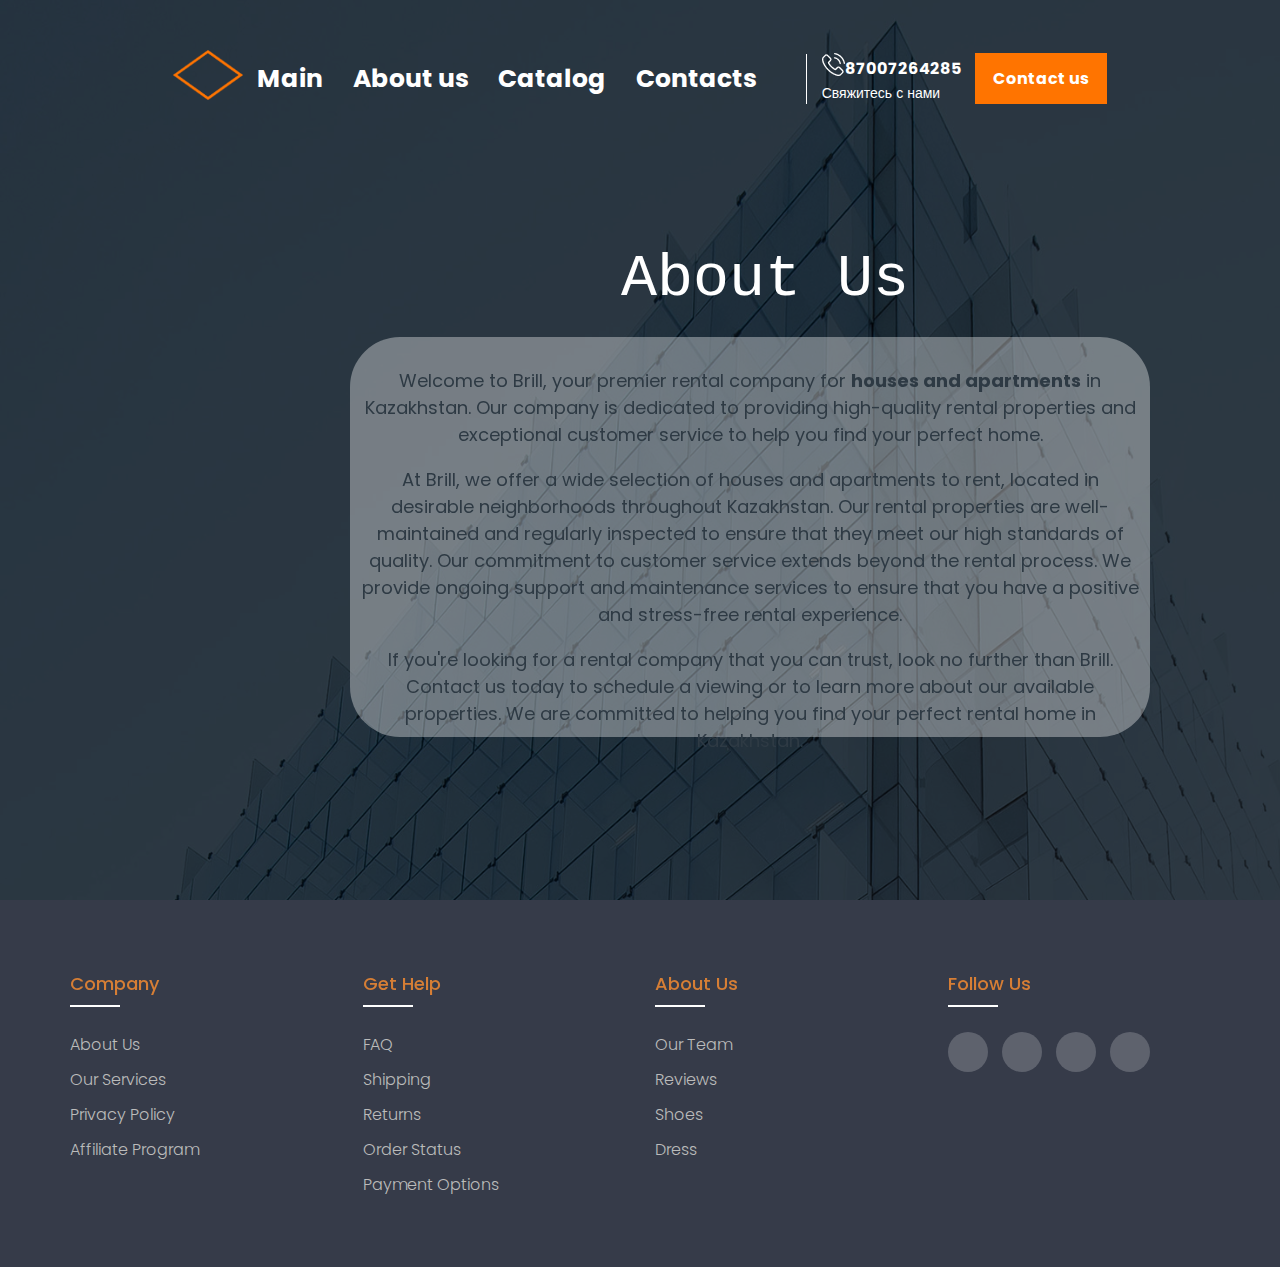
<file: abus.html>
<!DOCTYPE html>
<html lang="en">
<head>
  <meta charset="UTF-8">
  <meta http-equiv="X-UA-Compatible" content="IE=edge">
  <meta name="viewport" content="width=device-width, initial-scale=1.0">
  <title>About Us</title>
  <link rel="stylesheet" href="desmp.css">

<link rel="preconnect" href="https://fonts.googleapis.com">
<link rel="preconnect" href="https://fonts.gstatic.com" crossorigin>
<link href="https://fonts.googleapis.com/css2?family=Montserrat:wght@500&family=Poppins:wght@300&display=swap" rel="stylesheet">
<link rel="preconnect" href="https://fonts.googleapis.com">
<link rel="preconnect" href="https://fonts.gstatic.com" crossorigin>
<link href="https://fonts.googleapis.com/css2?family=Montserrat:wght@500&family=Poppins:wght@300&display=swap" rel="stylesheet">
</head>


<body>

<div class="header" style="background-image: url(abbus.jpg);">
            <div class="container">
               <div class="header-line">
                   <div class="header-logo">
                   <img src="logo.png" alt="" height="50px" width="70px">
                   </div>

           <div class="nav">
            <a class="nav-item" href="arendUI.html">Main </a>
            <a class="nav-item" href="abus.html">About us</a>
            <a class="nav-item" href="catalog.html">Catalog </a>
            <a class="nav-item" href="contact.html">Contacts</a>
           </div>
                <div class="card">
                 <a href="#"></a>
                </div>
            <div class="phone">
              <div class="phone-holder"> 
                  <div class="phone-img">
                        <img src="phone.png" alt="">
                  </div>
                         <div class="number"><a class="num" href="#">87007264285</a></div>
                          
              </div>
                  <div class="phone-text">
                    Свяжитесь с нами 
                  </div>
             </div>


             <div class="btn"> 
                <a class="button" href="contact.html"> Contact us  </a>
             </div>
    </div>


    
        <div class="header-title">
            <h class="wrd">About Us</h>
            <div class="bg" >
              <p style="font-size: large; padding-top: 30px; padding-left: 8px; padding-right: 8px; color: #2e3a44;">Welcome to Brill, your premier rental company for <strong>houses and apartments</strong> in Kazakhstan. Our company is dedicated to providing high-quality rental properties and exceptional customer service to help you find your perfect home.</p>
        
                <p style="font-size: large; padding-left: 8px; padding-right: 8px; color: #2e3a44;">At Brill, we offer a wide selection of houses and apartments to rent, located in desirable neighborhoods throughout Kazakhstan. Our rental properties are well-maintained and regularly inspected to ensure that they meet our high standards of quality.
                
               
                
                Our commitment to customer service extends beyond the rental process. We provide ongoing support and maintenance services to ensure that you have a positive and stress-free rental experience.</p>
                
                <p style="font-size: large; padding-left: 8px; padding-right: 8px; color: #2e3a44;">If you're looking for a rental company that you can trust, look no further than Brill. Contact us today to schedule a viewing or to learn more about our available properties. We are committed to helping you find your perfect rental home in Kazakhstan.</p>
        
            </div>
        
        </div>
        </div>
        
        
      </div>
  </div>
</div>






<div id="ffff" style="margin-top: 0px;">
  <footer id="footer">
    <div class="container">
      <div class="row">
        <div class="footer-col">
          <h4>company</h4>
          <ul>
            <li><a href="abus.html">about us</a></li>
            <li><a href="catalog.html">our services</a></li>
            <li><a href="#">privacy policy</a></li>
            <li><a href="#">affiliate program</a></li>
          </ul>
        </div>
        <div class="footer-col">
          <h4>get help</h4>
          <ul>
            <li><a href="#">FAQ</a></li>
            <li><a href="#">shipping</a></li>
            <li><a href="#">returns</a></li>
            <li><a href="#">order status</a></li>
            <li><a href="#price">payment options</a></li>
          </ul>
        </div>
        <div class="footer-col">
          <h4>About Us</h4>
          <ul>
            <li><a href="abus.html">Our Team</a></li>
            <li><a href="#reviews">Reviews</a></li>
            <li><a href="#">shoes</a></li>
            <li><a href="#">dress</a></li>
          </ul>
        </div>
        <div class="footer-col">
          <h4>follow us</h4>
          <div class="social-links">
            <a href="#"><i class="fab fa-facebook-f"></i></a>
            <a href="#"><i class="fab fa-twitter"></i></a>
            <a href="#"><i class="fab fa-instagram"></i></a>
            <a href="#"><i class="fab fa-linkedin-in"></i></a>
          </div>
        </div>
      </div>
    </div>
 </footer>
</div>



</body>
</html>
</file>
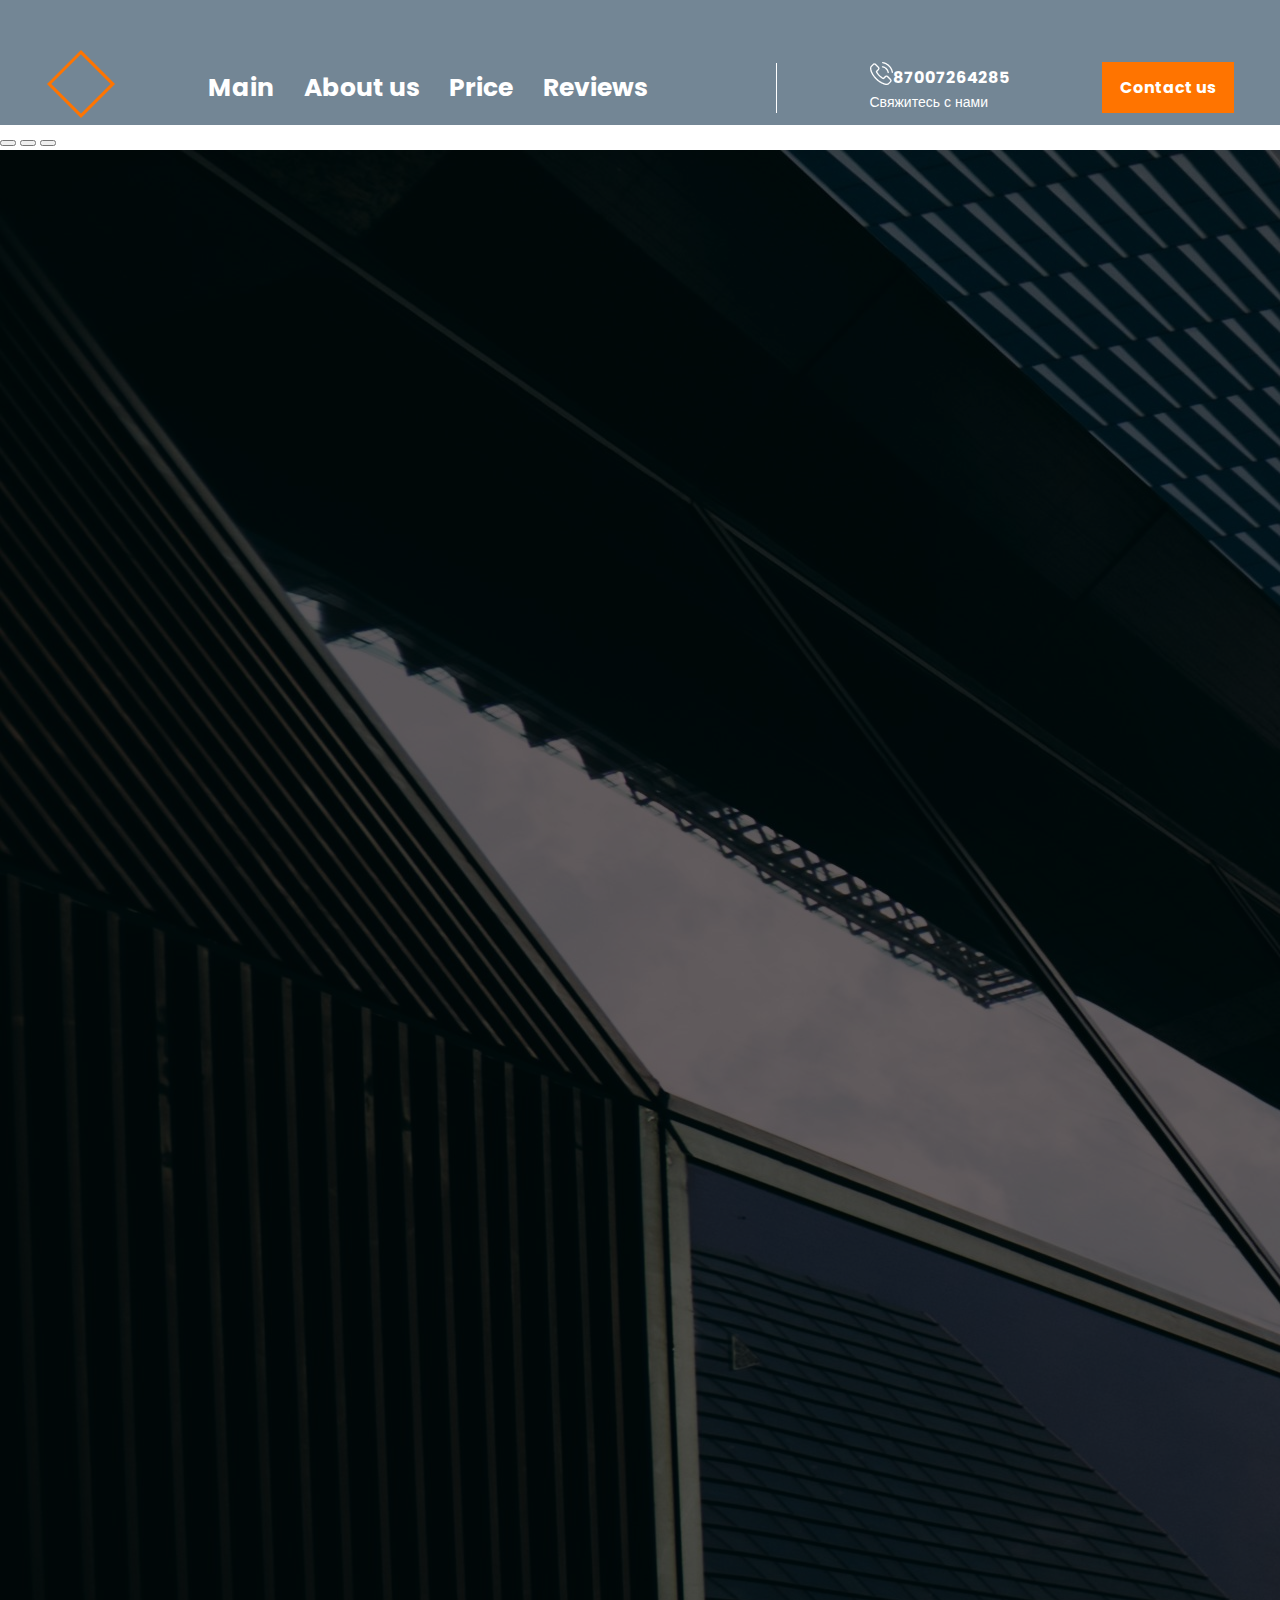
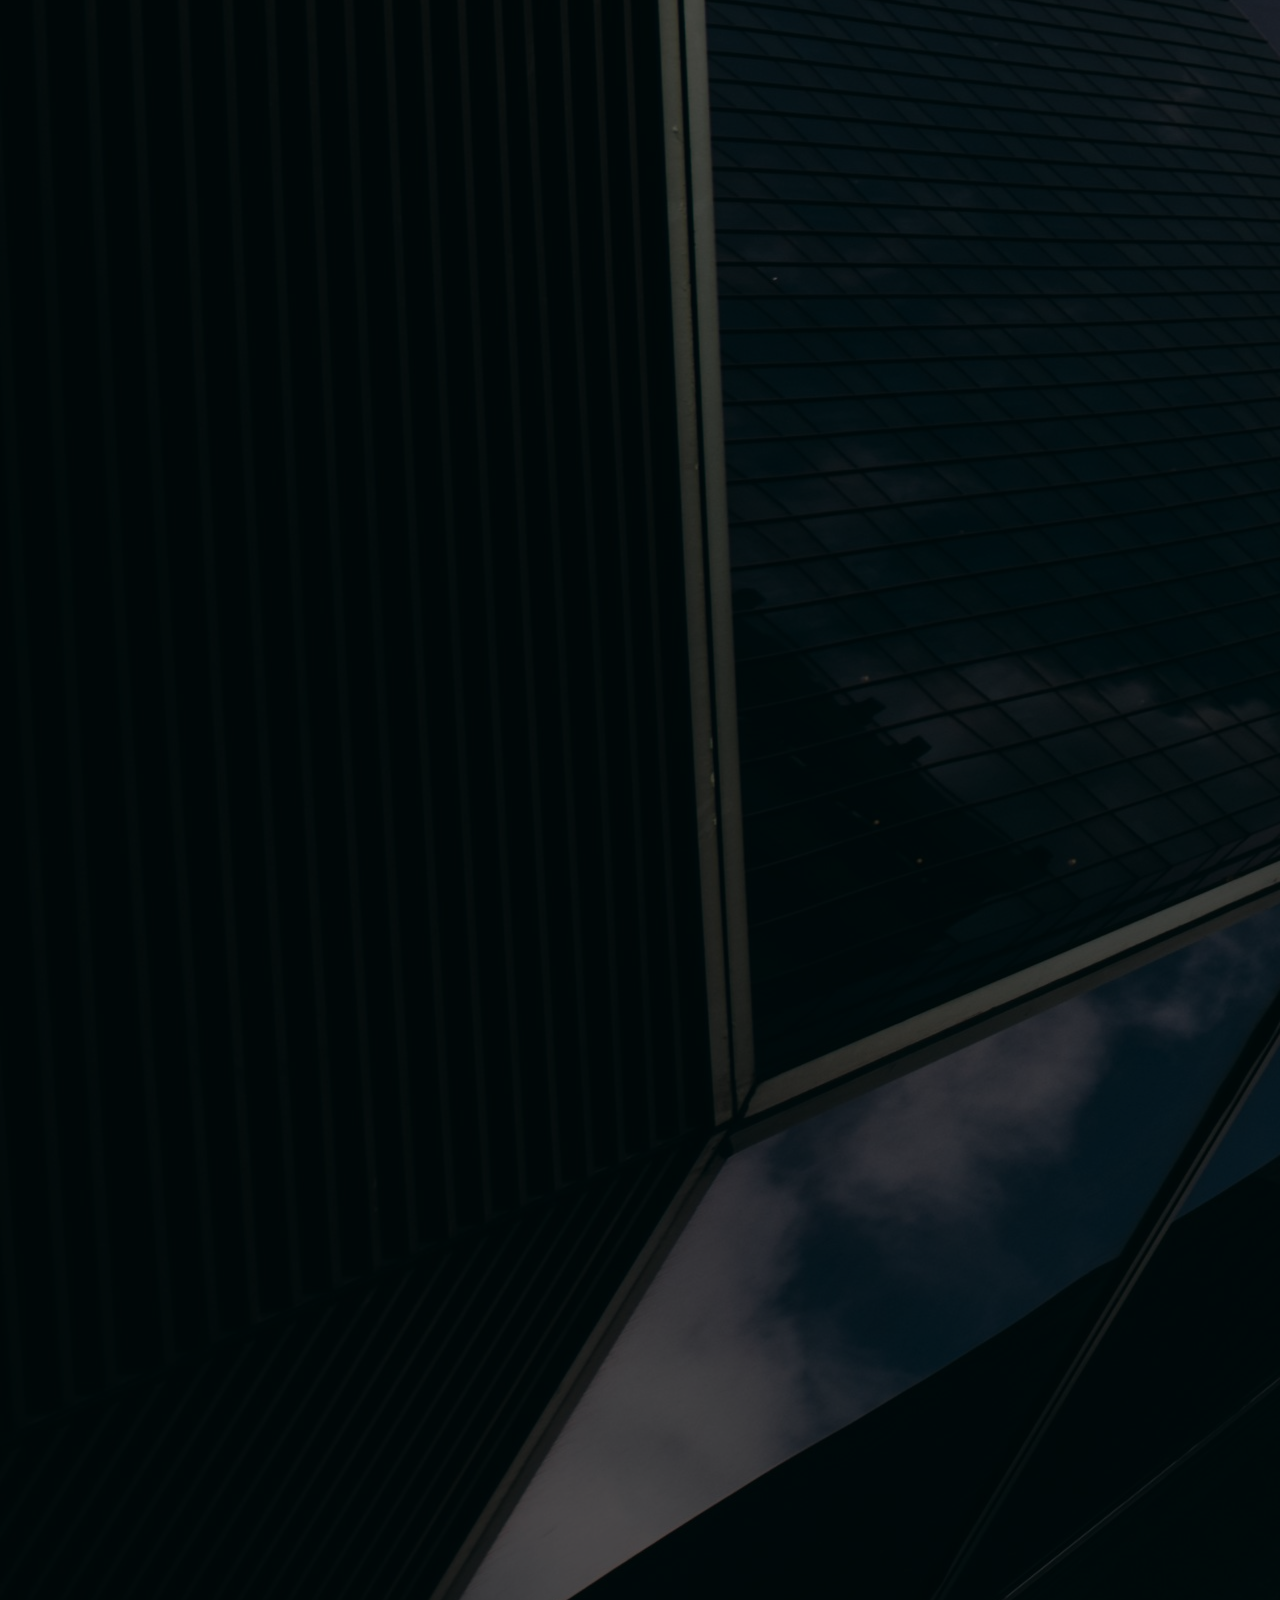
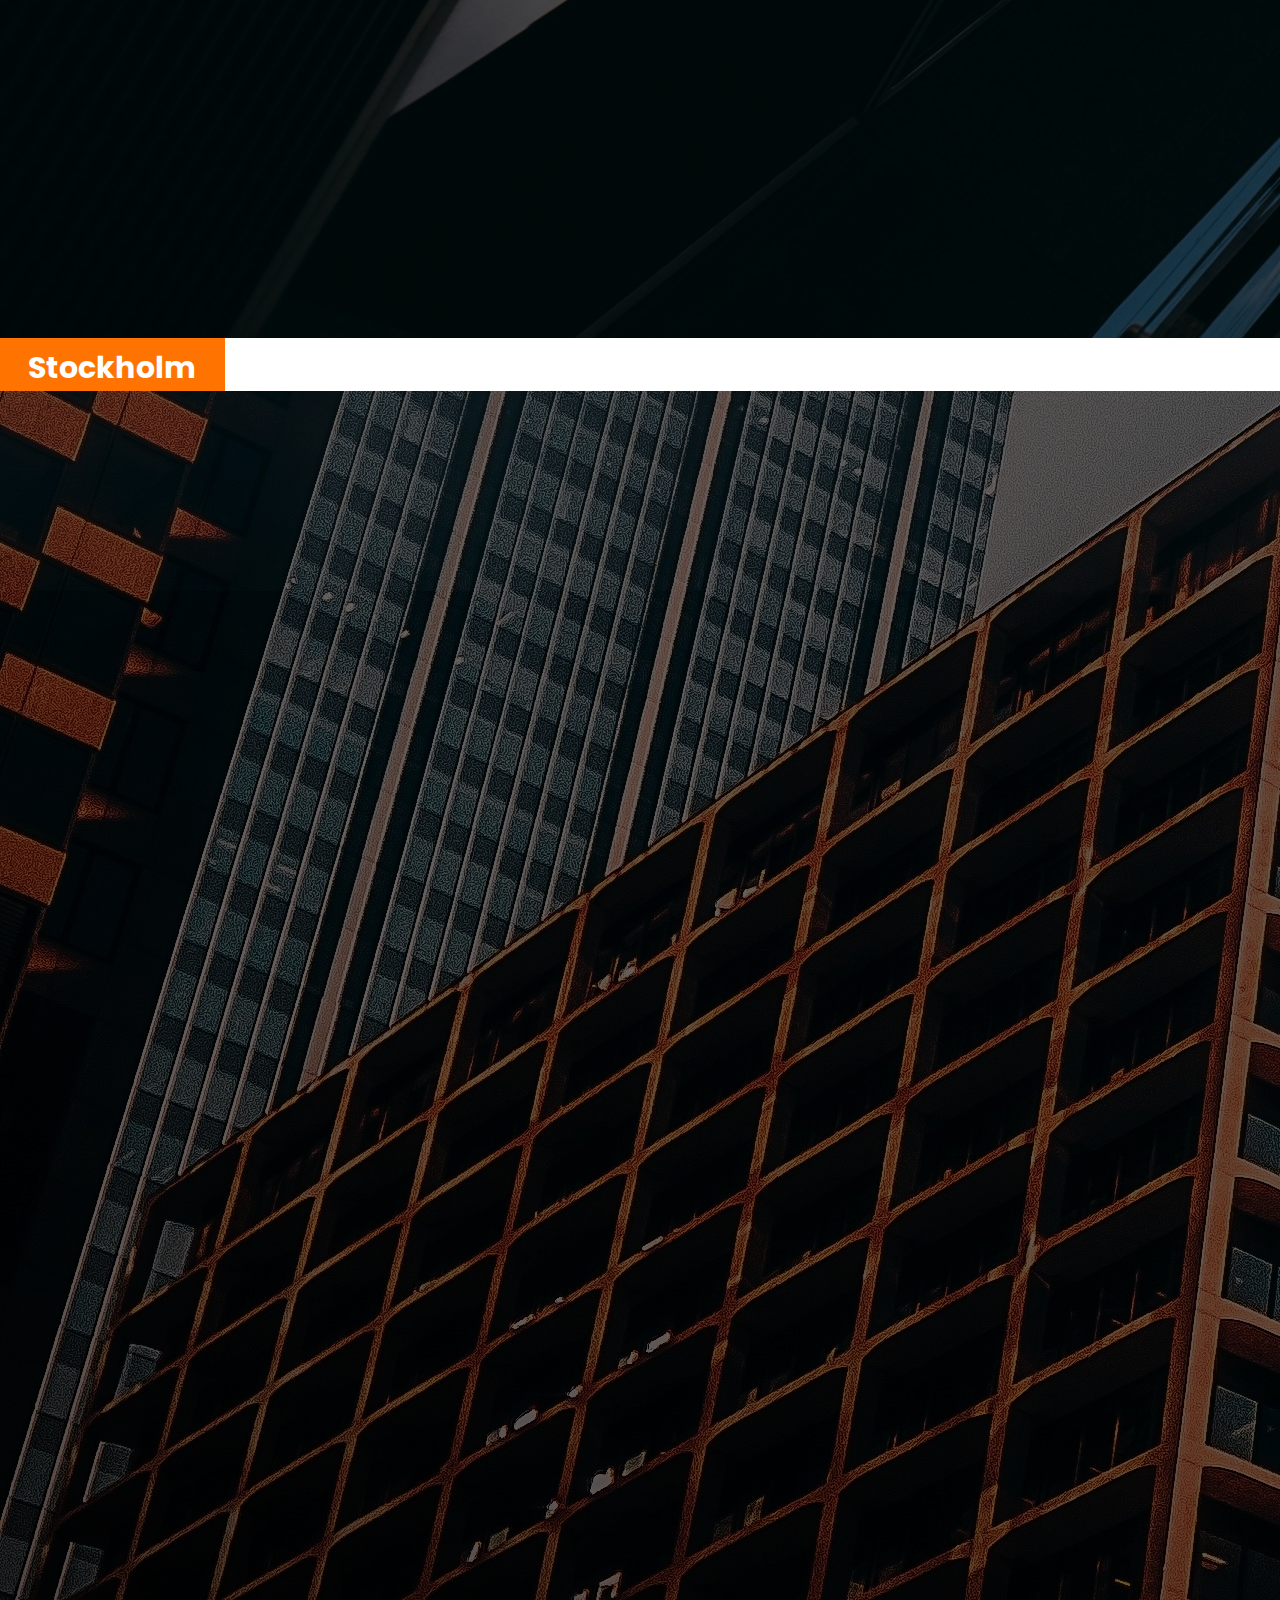
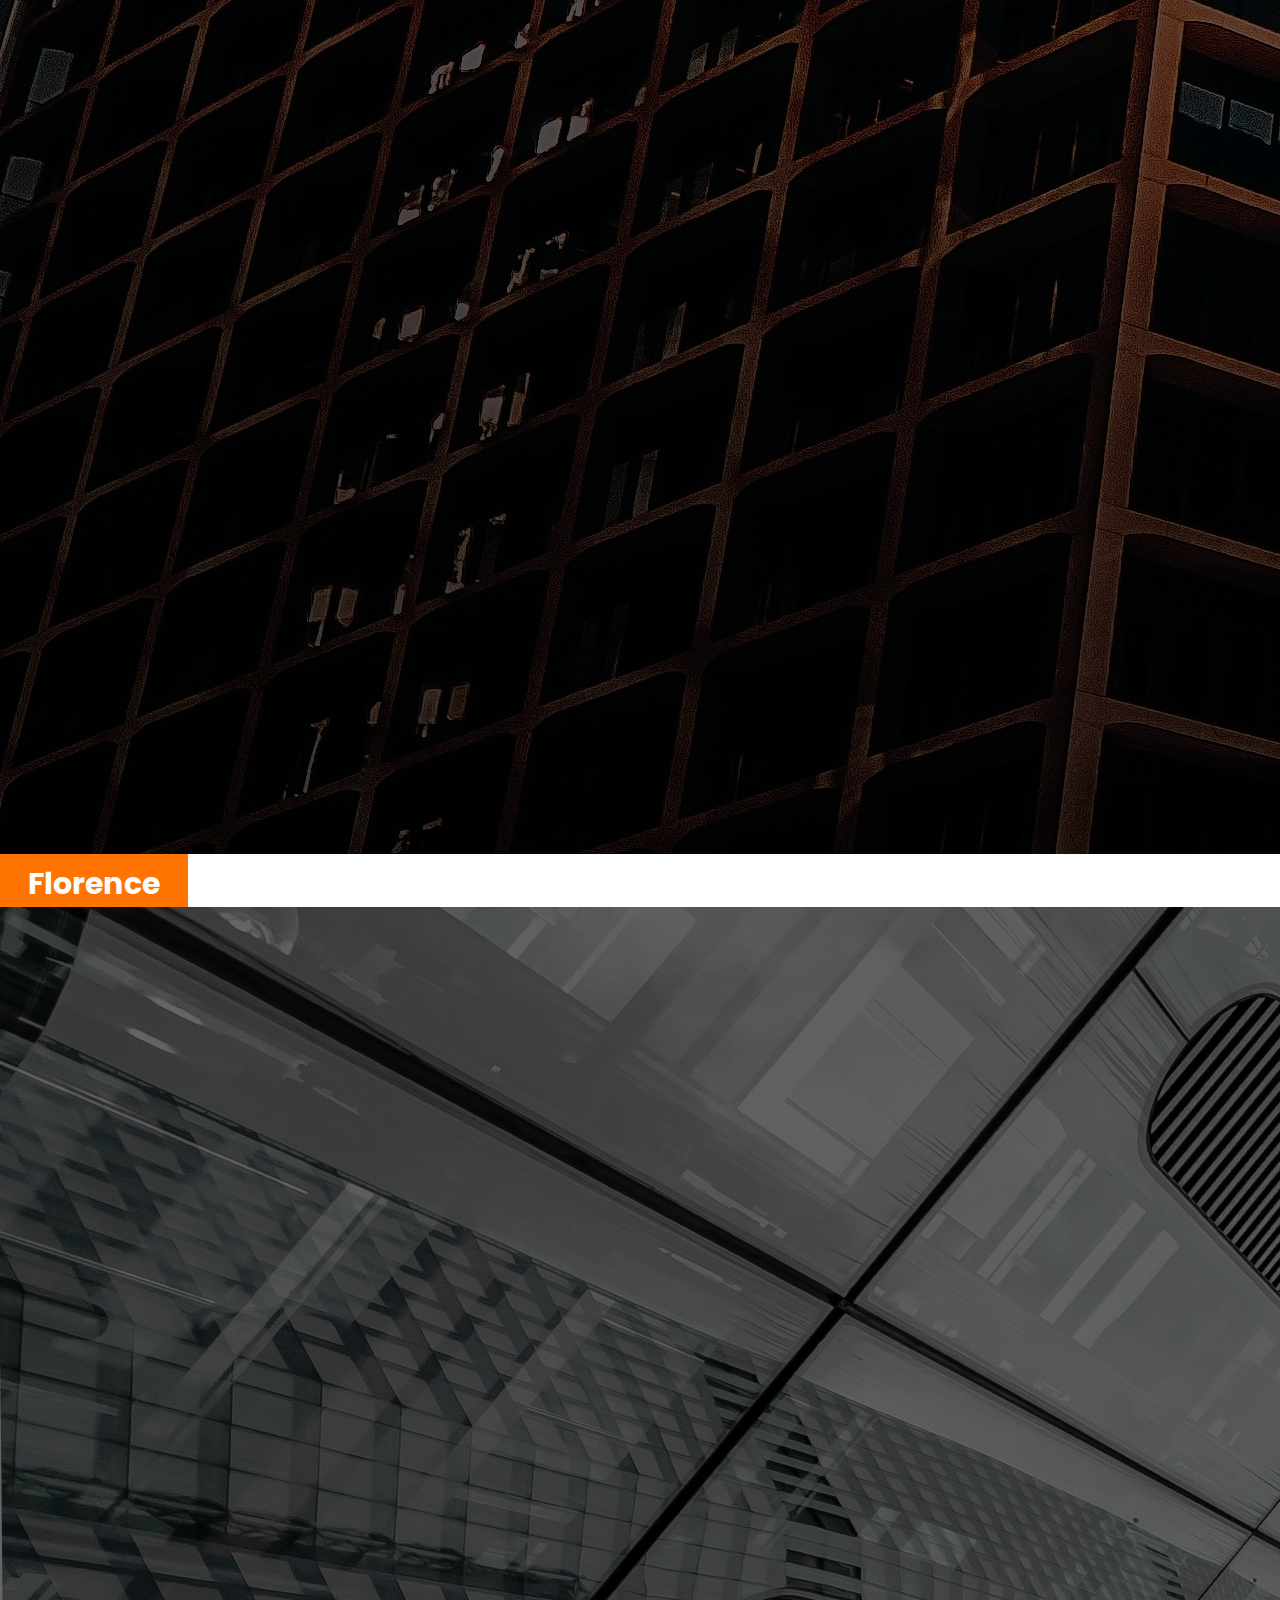
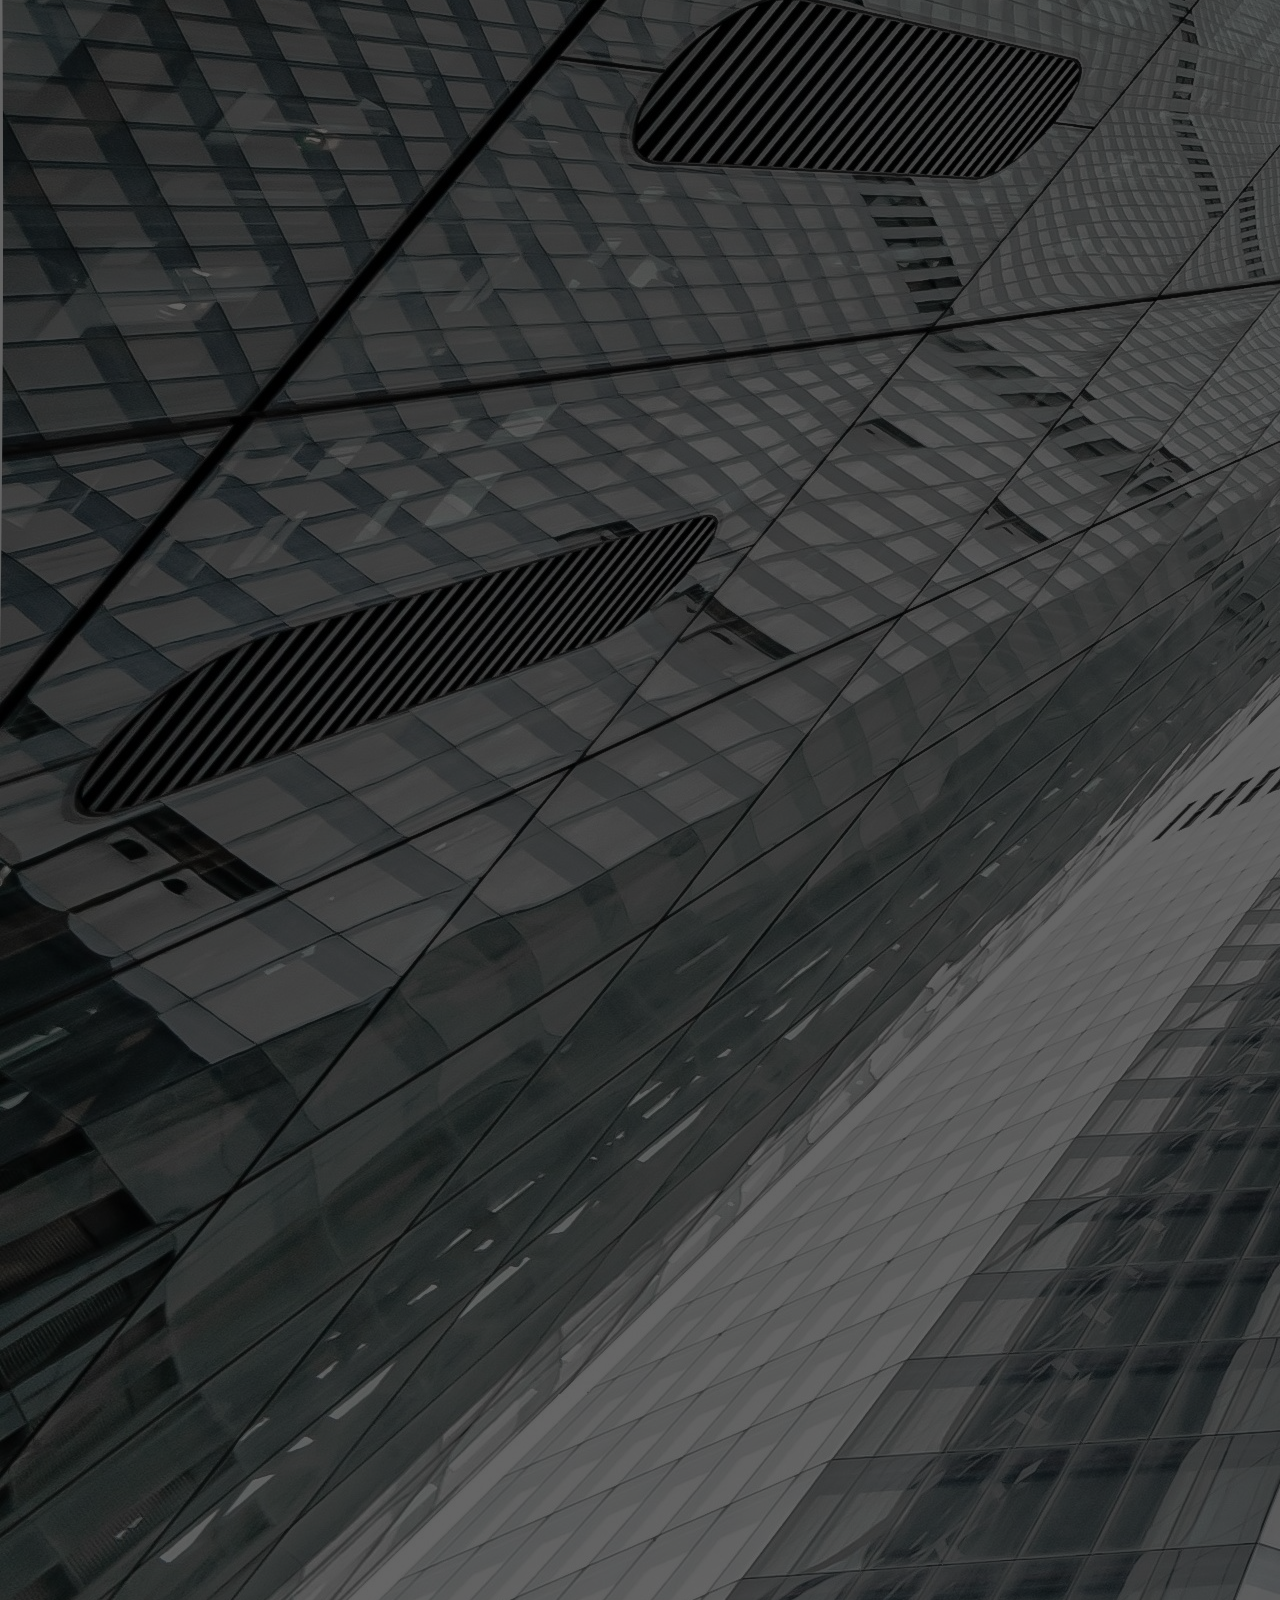
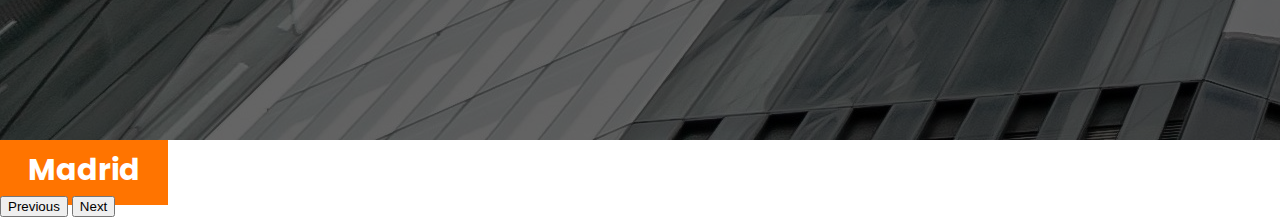
<file: catalog.html>
<!DOCTYPE html>
<html lang="en">
<head>
  <meta charset="UTF-8">
  <meta http-equiv="X-UA-Compatible" content="IE=edge">
  <meta name="viewport" content="width=device-width, initial-scale=1.0">
  <title>Catalog</title>
  <link rel="stylesheet" href="style2.css" type="text/css">
  

<link rel="preconnect" href="https://fonts.googleapis.com">
<link rel="preconnect" href="https://fonts.gstatic.com" crossorigin>
<link href="https://fonts.googleapis.com/css2?family=Montserrat:wght@500&family=Poppins:wght@300&display=swap" rel="stylesheet">
<link rel="preconnect" href="https://fonts.googleapis.com">
<link rel="preconnect" href="https://fonts.gstatic.com" crossorigin>
<link href="https://fonts.googleapis.com/css2?family=Montserrat:wght@500&family=Poppins:wght@300&display=swap" rel="stylesheet">
<link href="https://cdn.jsdelivr.net/npm/bootstrap@5.0.2/dist/css/bootstrap.min.css" rel="stylesheet" integrity="sha384-EVSTQN3/azprG1Anm3QDgpJLIm9Nao0Yz1ztcQTwFspd3yD65VohhpuuCOmLASjC" crossorigin="anonymous">
<script src="https://cdn.jsdelivr.net/npm/bootstrap@5.0.2/dist/js/bootstrap.bundle.min.js" integrity="sha384-MrcW6ZMFYlzcLA8Nl+NtUVF0sA7MsXsP1UyJoMp4YLEuNSfAP+JcXn/tWtIaxVXM" crossorigin="anonymous"></script>
</head>


<body>
 <div class="header">

  <div class="header-line">
    <div class="header-logo"><img src="logo.png" alt=""></div>
                    <div class="nav">
                      <a class="nav-item" href="arendUI.html">Main </a>
                      <a class="nav-item" href="abus.html">About us</a>
                      <a class="nav-item" href="#price">Price </a>
                      <a class="nav-item" href="#reviews">Reviews</a>
                     </div>

                         <div class="card">
               <a href="#"></a>
              </div>
          <div class="phone">
            <div class="phone-holder"> 
                <div class="phone-img">
                      <img src="phone.png" alt="">
                </div>
                       <div class="number"><a class="num" href="#">87007264285</a></div>
                        
            </div>
                <div class="phone-text">
                  Свяжитесь с нами 
                </div>
           </div>


           <div class="btn"> 
              <a class="button" href="contact.html"> Contact us  </a>
           </div>
  </div> 
  </div>

  <main>
    
    
    <div id="carouselExampleCaptions" class="carousel slide">
      
      <div class="carousel-indicators">
        
            
           
        <button type="button" data-bs-target="#carouselExampleCaptions" data-bs-slide-to="0" class="active" aria-current="true" aria-label="Slide 1"></button>
        <button type="button" data-bs-target="#carouselExampleCaptions" data-bs-slide-to="1" aria-label="Slide 2"></button>
        <button type="button" data-bs-target="#carouselExampleCaptions" data-bs-slide-to="2" aria-label="Slide 3"></button>
      </div>
      <div class="carousel-inner">
        <div class="carousel-item active">
          <img src="h1.jpg" class="d-block w-100" alt="..." style="filter: brightness(40%)">
          <div class="carousel-caption d-none d-md-block">
            
            <a href="Stockholm.html" class="header-button2">Stockholm</a>
          </div>
        </div>
        <div class="carousel-item">
          <img src="h2.jpg" class="d-block w-100" alt="..." style="filter: brightness(40%)">
          <div class="carousel-caption d-none d-md-block">
            <a href="Florence.html" class="header-button2">Florence</a>
          </div>
        </div>
        <div class="carousel-item">
          <img src="h3.jpg" class="d-block w-100" alt="..." style="filter: brightness(40%)">
          <div class="carousel-caption d-none d-md-block">
            <a href="Madrid.html" class="header-button2">Madrid</a>
          </div>
        </div>
      </div>
      <button class="carousel-control-prev" type="button" data-bs-target="#carouselExampleCaptions" data-bs-slide="prev">
        <span class="carousel-control-prev-icon" aria-hidden="true"></span>
        <span class="visually-hidden">Previous</span>
      </button>
      <button class="carousel-control-next" type="button" data-bs-target="#carouselExampleCaptions" data-bs-slide="next">
        <span class="carousel-control-next-icon" aria-hidden="true"></span>
        <span class="visually-hidden">Next</span>
      </button>
    </div>
    
  </main>
  
 
</body>
</file>
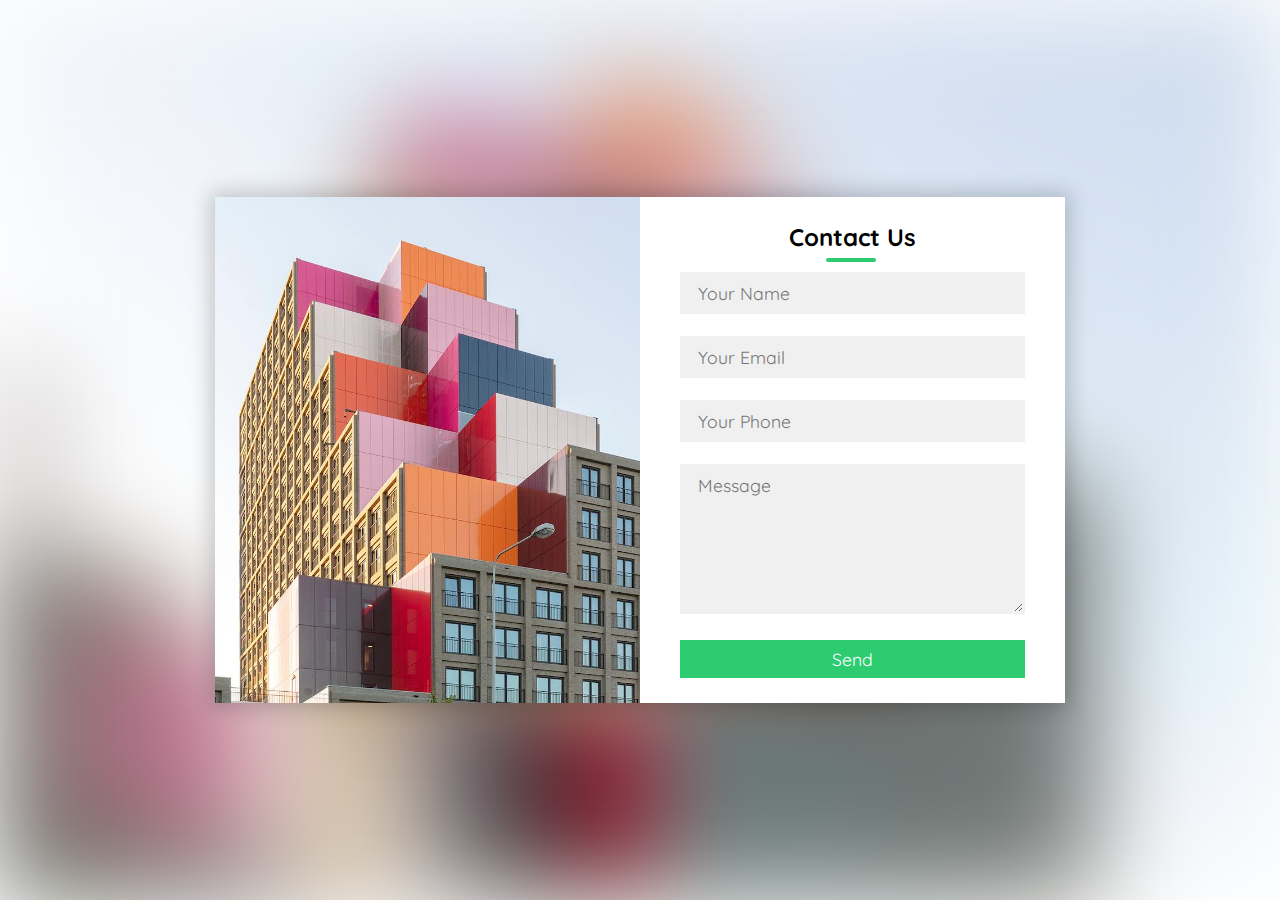
<file: contact.html>
<!DOCTYPE html>
<html>
    <head>
        <title>Contact Us</title>
        <meta name="viewport" content="width=device-width,initial-scale=1.0,minimum-scale=1.0,maximum-scale=1.0">
        <link rel="stylesheet" type="text/css" href="cont.css">
        <link rel="preconnect" href="https://fonts.googleapis.com">
<link rel="preconnect" href="https://fonts.gstatic.com" crossorigin>
<link href="https://fonts.googleapis.com/css2?family=Quicksand&display=swap" rel="stylesheet">
    </head>
    <body>
        <div class="container">
            <div class="contact-box">
                <div class ="left"></div>
                    <div class="right">
                        <h2>Contact Us</h2>
                        <form id="contact">
                        <input type="text" id="name" class="field" placeholder="Your Name">
                        <input type="email" id="email" class="field" placeholder="Your Email">
                        <input type="text" id="phone" class="field" placeholder="Your Phone">
                        <textarea class="field area" id="massage" placeholder="Message"></textarea>
                        <button class="btn">Send</button>
                        </form>
                    </div>
                </div>
            </div>
            <script>
                
                class User {
                  constructor(name, email, phone, massage) {
                    this.name = name;
                    this.email = email;
                    this.phone = phone;
                    this.massage = massage;
                  }
                }
            
                
                const form = document.getElementById('contact');
                form.addEventListener('submit', function(event) {
                  event.preventDefault();
            
                
                  const name = document.getElementById('name').value;
                  const email = document.getElementById('email').value;
                  const phone = document.getElementById('phone').value;
                  const massage = document.getElementById('massage').value;
            
                 
                  const newUser = new User(name, email, phone, massage);
            
                  
                  console.log(newUser); 
            
                  
                  form.reset();
                });
              </script>
    </body>
</html>
</file>
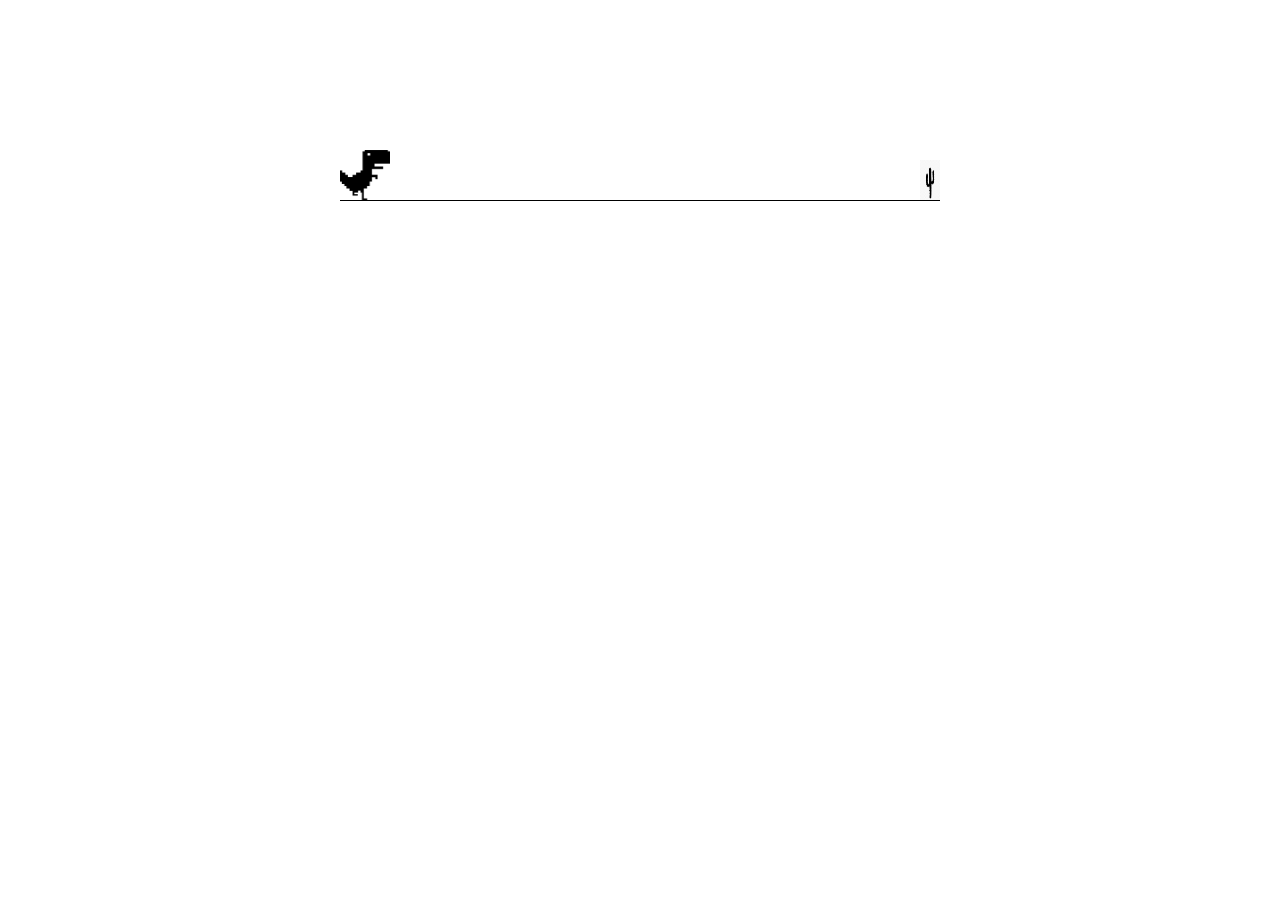
<file: dino.html>
<!DOCTYPE html>
<html lang="en">
<head>
  <meta charset="UTF-8">
  <meta http-equiv="X-UA-Compatible" content="IE=edge">
  <meta name="viewport" content="width=device-width, initial-scale=1.0">
  <title>Document</title>
  <link rel="stylesheet" href="style.css">

</head>
<body>
  <div class="game">
    <div id="dino"></div>
    <div id="cactus"></div>
    
  </div>
  <script src="script.js"> </script>
  
</body>
</html>
</file>
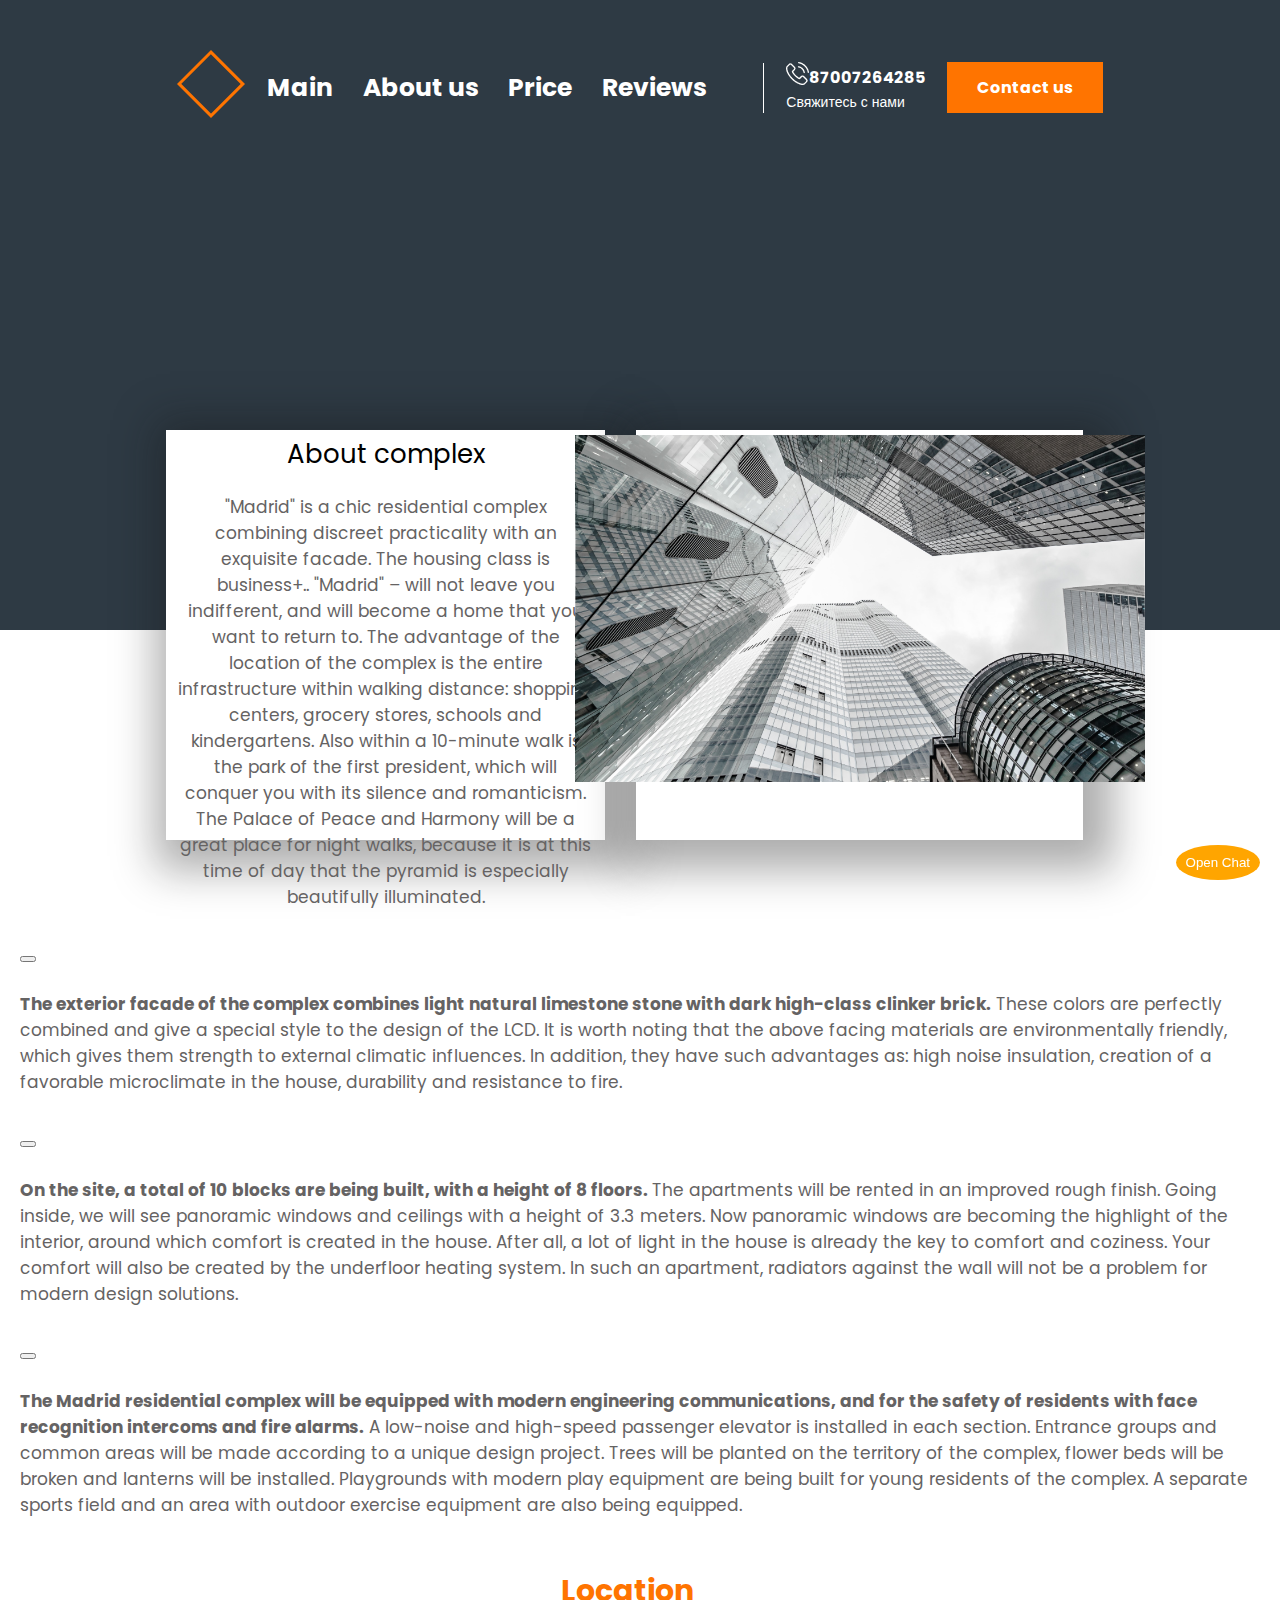
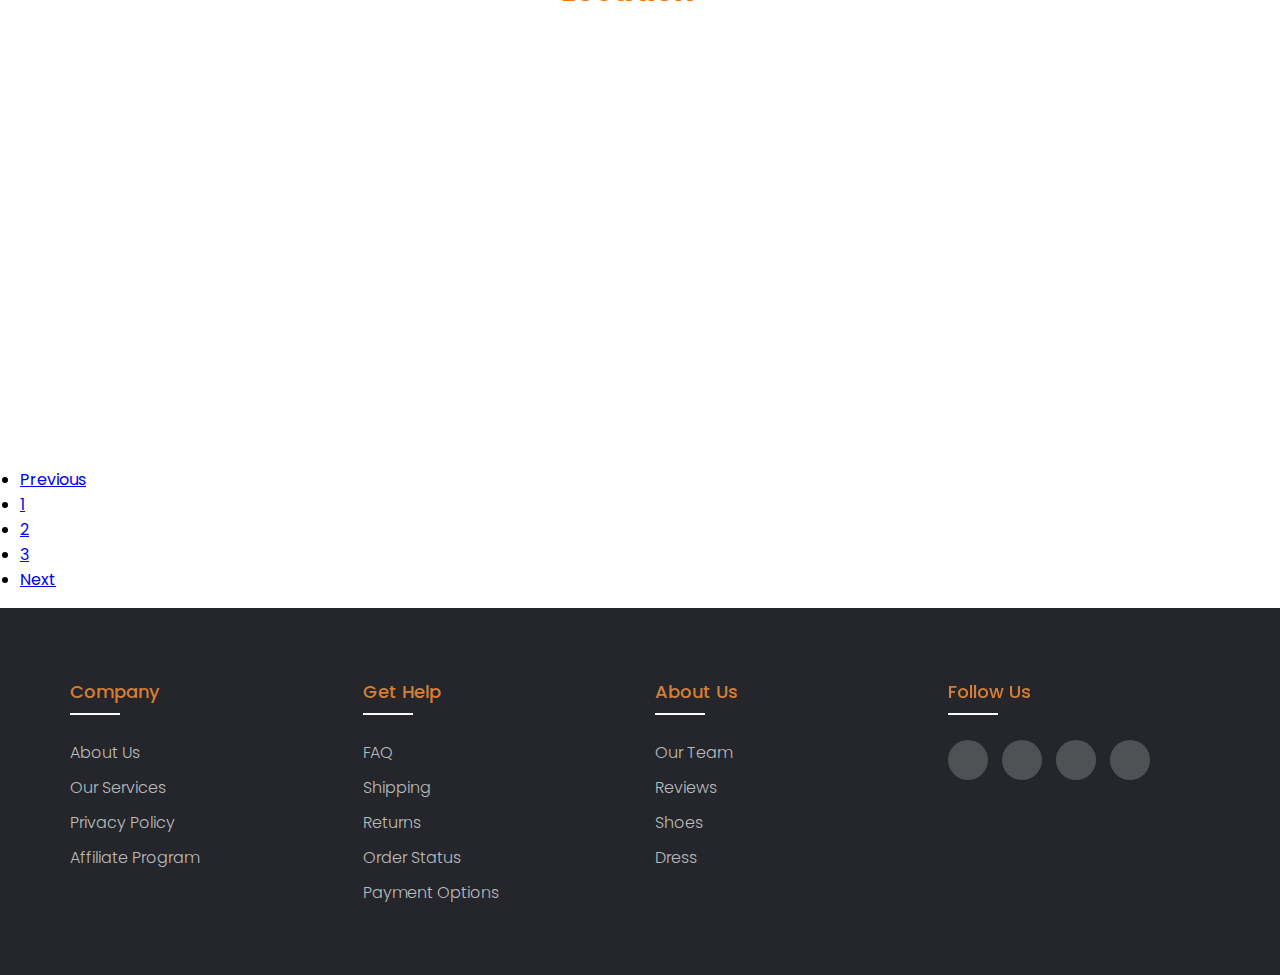
<file: Madrid.html>
<!DOCTYPE html>
<html lang="en">
<head>
  <meta charset="UTF-8">
  <meta http-equiv="X-UA-Compatible" content="IE=edge">
  <meta name="viewport" content="width=device-width, initial-scale=1.0">
  <title>Madrid</title>
  <link rel="stylesheet" href="Madrid.css" type="text/css">

<link rel="preconnect" href="https://fonts.googleapis.com">
<link rel="preconnect" href="https://fonts.gstatic.com" crossorigin>
<link href="https://fonts.googleapis.com/css2?family=Montserrat:wght@500&family=Poppins:wght@300&display=swap" rel="stylesheet">
<link rel="preconnect" href="https://fonts.googleapis.com">
<link rel="preconnect" href="https://fonts.gstatic.com" crossorigin>
<link href="https://fonts.googleapis.com/css2?family=Montserrat:wght@500&family=Poppins:wght@300&display=swap" rel="stylesheet">
<link href="https://cdn.jsdelivr.net/npm/bootstrap@5.0.2/dist/css/bootstrap.min.css" rel="stylesheet" integrity="sha384-EVSTQN3/azprG1Anm3QDgpJLIm9Nao0Yz1ztcQTwFspd3yD65VohhpuuCOmLASjC" crossorigin="anonymous">
<script src="https://cdn.jsdelivr.net/npm/bootstrap@5.0.2/dist/js/bootstrap.bundle.min.js" integrity="sha384-MrcW6ZMFYlzcLA8Nl+NtUVF0sA7MsXsP1UyJoMp4YLEuNSfAP+JcXn/tWtIaxVXM" crossorigin="anonymous"></script>
</head>


<body>

   
<div class="header">
    <div class="container">
       <div class="header-line">
           <div class="header-logo"><img src="logo.png" alt=""></div>
              <div class="nav">
                <a class="nav-item" href="arendUI.html">Main </a>
                <a class="nav-item" href="abus.html">About us</a>
                <a class="nav-item" href="#price">Price </a>
                <a class="nav-item" href="#reviews">Reviews</a>
               </div>

                   <div class="card">
         <a href="#"></a>
        </div>
    <div class="phone">
      <div class="phone-holder"> 
          <div class="phone-img">
                <img src="phone.png" alt="">
          </div>
                 <div class="number"><a class="num" href="#">87007264285</a></div>
                  
      </div>
          <div class="phone-text">
            Свяжитесь с нами 
          </div>
     </div>


     <div class="btn"> 
        <a class="button" href="contact.html"> Contact us  </a>
     </div>
   </div>
  </div>
</div>

<div class="cards">
  <div class="container">
     <div class="cards-holder">
           <div class="card2">
        
                <div class="card-title"> About complex</div>
                <div class="card-desc"> "Madrid" is a chic residential complex combining discreet practicality with an exquisite facade. The housing class is business+..

                  "Madrid" – will not leave you indifferent, and will become a home that you want to return to.
                  
                  The advantage of the location of the complex is the entire infrastructure within walking distance: shopping centers, grocery stores, schools and kindergartens. Also within a 10-minute walk is the park of the first president, which will conquer you with its silence and romanticism. The Palace of Peace and Harmony will be a great place for night walks, because it is at this time of day that the pyramid is especially beautifully illuminated.</div>
           </div>

           <div class="card2">

              <div class="images">
                <img src="h3.jpg" alt="" width="570px">
              </div>
            </div>
     </div>
  </div>
</div>
<br><br>
<div class="accordion" id="accordionPanelsStayOpenExample">
  <div class="accordion-item">
    <h2 class="accordion-header" id="panelsStayOpen-headingOne">
      <button class="accordion-button" type="button" data-bs-toggle="collapse" data-bs-target="#panelsStayOpen-collapseOne" aria-expanded="true" aria-controls="panelsStayOpen-collapseOne">
        
      </button>
    </h2>
    <div id="panelsStayOpen-collapseOne" class="accordion-collapse collapse show" aria-labelledby="panelsStayOpen-headingOne">
      <div class="accordion-body">
        <strong>The exterior facade of the complex combines light natural limestone stone with dark high-class clinker brick.</strong>  These colors are perfectly combined and give a special style to the design of the LCD. It is worth noting that the above facing materials are environmentally friendly, which gives them strength to external climatic influences. In addition, they have such advantages as: high noise insulation, creation of a favorable microclimate in the house, durability and resistance to fire.
      </div>
    </div>
  </div>
  <div class="accordion-item">
    <h2 class="accordion-header" id="panelsStayOpen-headingTwo">
      <button class="accordion-button collapsed" type="button" data-bs-toggle="collapse" data-bs-target="#panelsStayOpen-collapseTwo" aria-expanded="false" aria-controls="panelsStayOpen-collapseTwo">
        
      </button>
    </h2>
    <div id="panelsStayOpen-collapseTwo" class="accordion-collapse collapse" aria-labelledby="panelsStayOpen-headingTwo">
      <div class="accordion-body">
        <strong>On the site, a total of 10 blocks are being built, with a height of 8 floors. </strong>The apartments will be rented in an improved rough finish. Going inside, we will see panoramic windows and ceilings with a height of 3.3 meters. Now panoramic windows are becoming the highlight of the interior, around which comfort is created in the house. After all, a lot of light in the house is already the key to comfort and coziness. Your comfort will also be created by the underfloor heating system. In such an apartment, radiators against the wall will not be a problem for modern design solutions.
      </div>
    </div>
  </div>
  <div class="accordion-item">
    <h2 class="accordion-header" id="panelsStayOpen-headingThree">
      <button class="accordion-button collapsed" type="button" data-bs-toggle="collapse" data-bs-target="#panelsStayOpen-collapseThree" aria-expanded="false" aria-controls="panelsStayOpen-collapseThree">
        
      </button>
    </h2>
    <div id="panelsStayOpen-collapseThree" class="accordion-collapse collapse" aria-labelledby="panelsStayOpen-headingThree">
      <div class="accordion-body">
        <strong>The Madrid residential complex will be equipped with modern engineering communications, and for the safety of residents with face recognition intercoms and fire alarms.</strong> A low-noise and high-speed passenger elevator is installed in each section.

        Entrance groups and common areas will be made according to a unique design project. Trees will be planted on the territory of the complex, flower beds will be broken and lanterns will be installed.
        
        Playgrounds with modern play equipment are being built for young residents of the complex. A separate sports field and an area with outdoor exercise equipment are also being equipped.
      </div>
    </div>
  </div>
</div>
<p class="nav-item2" class="card-title">Location</p>
<iframe src="https://www.google.com/maps/embed?pb=!1m18!1m12!1m3!1d2504.6218293229626!2d71.41022677651091!3d51.11543717172683!2m3!1f0!2f0!3f0!3m2!1i1024!2i768!4f13.1!3m3!1m2!1s0x4245843024bf6db1%3A0x6748b262ea011f55!2z0L_RgNC-0YHQvy4g0JrQsNCx0LDQvdCx0LDQuSDQkdCw0YLRi9GA0LAgNDYsINCQ0YHRgtCw0L3QsCAwMjAwMDA!5e0!3m2!1sru!2skz!4v1682610708498!5m2!1sru!2skz" width="1520" height="400" style="border:0;" allowfullscreen="" loading="lazy" referrerpolicy="no-referrer-when-downgrade"></iframe>
<nav aria-label="Page navigation example">
  <ul class="pagination">
    <li class="page-item"><a class="page-link" href="Florence.html">Previous</a></li>
    <li class="page-item"><a class="page-link" href="Stockholm.html">1</a></li>
    <li class="page-item"><a class="page-link" href="Florence.html">2</a></li>
    <li class="page-item"><a class="page-link" href="Madrid.html">3</a></li>
    <li class="page-item"><a class="page-link" href="Stockholm.html">Next</a></li>
  </ul>
</nav>

<button id="chatButton" onclick="toggleChat()">Open Chat</button>
<div id="chatContainer" class="chat-container">
  <div id="chatHeader" class="chat-header">
    <div class="close-button" onclick="closeChat()">X</div>
    Hi! I'm a bot
  </div>
  <div id="chatBody" class="chat-body"></div>
  <div class="chat-input">
    <input type="text" id="userInput" placeholder="Type your answer..." onkeydown="handleUserInput(event)">
    <button id="sendButton" onclick="sendMessage()">Send</button>
  </div>
</div>

<script src="Madrid.js"></script>

<div id="ffff" style="margin-top: 1px;">
  <footer id="footer">
    <div class="container">
      <div class="row">
        <div class="footer-col">
          <h4>company</h4>
          <ul>
            <li><a href="abus.html">about us</a></li>
            <li><a href="catalog.html">our services</a></li>
            <li><a href="#">privacy policy</a></li>
            <li><a href="#">affiliate program</a></li>
          </ul>
        </div>
        <div class="footer-col">
          <h4>get help</h4>
          <ul>
            <li><a href="#">FAQ</a></li>
            <li><a href="#">shipping</a></li>
            <li><a href="#">returns</a></li>
            <li><a href="#">order status</a></li>
            <li><a href="#price">payment options</a></li>
          </ul>
        </div>
        <div class="footer-col">
          <h4>About Us</h4>
          <ul>
            <li><a href="abus.html">Our Team</a></li>
            <li><a href="#reviews">Reviews</a></li>
            <li><a href="#">shoes</a></li>
            <li><a href="#">dress</a></li>
          </ul>
        </div>
        <div class="footer-col">
          <h4>follow us</h4>
          <div class="social-links">
            <a href="#"><i class="fab fa-facebook-f"></i></a>
            <a href="#"><i class="fab fa-twitter"></i></a>
            <a href="#"><i class="fab fa-instagram"></i></a>
            <a href="#"><i class="fab fa-linkedin-in"></i></a>
          </div>
        </div>
      </div>
    </div>
 </footer>
</div>

</body>
</file>
<file: desmp.css>
body{
  margin: 0;
  font-family: 'Montserrat', sans-serif;
  font-family: 'Poppins', sans-serif;
}


.container{
  margin:0px 166px;
}
.header{
  
  background-blend-mode: multiply;
  background-color: #2e3a44;
  height: 100vh;
  background-repeat: no-repeat;
  background-size: cover;
}


.header-line{
  padding-top:50px ;
  display: flex;
  align-items: center;
  justify-content: space-around;
}

.nav-item{
  color: #fff;
  text-decoration: none;
  font-weight: 700;
  font-size: 25px ;
  margin-right: 25px;

  transition:color 0.3s linear;

}
.nav-item:hover{
  color: orange ;
}

.card {
  border-right: 1px solid #FFFFFF;
  padding-right:10px ;
  height: 50px;
}

.num{
  color:#fff;
  text-decoration: none;
  font-weight: 700;
  transition:color 0.3s linear;

}

.num:hover{
   color: #FF7400;
}
.phone-text{
  font-size:14px;
  font-weight: 400;
  color:#fff;

}

.phone-holder{
  display: flex;
  align-items: center;
}

.button{
  background-color: #FF7400;
  color: #fff;
  text-decoration: none;
  padding: 14px 18px ;
  font-weight: 700;
  transition: color 0.2s linear ;
}
.button:hover{
  color: #6c3b14;
}
.header-down{
    position: relative;
}



.header-title{
  color:#D67E35;
  font-family: 'Montserrat', sans-serif;
  font-family: 'Poppins', sans-serif;
  font-size: 60px;
  font-weight:400 ;
  text-align: center;
  margin-top: 122px;
  position: absolute;
  left: 0;
  margin-bottom: 12px;
}
.header-subtitle{
font-size: 40px;
}
.header-suptitle{
   color:#fff;
   font-size: 18px;
   font-family: 'Montserrat', sans-serif;
   font-family: 'Poppins', sans-serif;
}

.header-suptitle::after{
  position: absolute;
  content: "";
  height: 2px;
  width: 61px;
  background-color: #fff;
  top: 163px;
  left: 56px;
}
.header-suptitle::before{
  position: absolute;
  content: "";
  height: 2px;
  width: 61px;
  background-color: #fff;
  top: 163px;
  left: 240px;
}
.header-button{
  background-color: #FF7400;
  padding: 14px 28px;
  color: #fff;
  font-size: 14px;
  font-weight:700;
  font-family: 'Montserrat', sans-serif;
   font-family: 'Poppins', sans-serif;
   text-decoration: none;
   transition: background-color 0.3s linear;
}

.header-button:hover{
  background-color: #4a2f19;

}
.bg{
  margin-left: 350px;
  margin-right: 100px;
  margin-top: 5px;
  height: 400px;
  width: 800px;
  top: 0;
  border-radius: 50px;
  background-color: rgba(255, 255, 255, 0.356);
  position: sticky;
}
.wrd{
 
  color: #fff;
  text-decoration: none;
  margin-left: 280px;
  margin-top: 10px;
  height: 20px;
  width: 30px;
  font-family: 'Courier New', Courier, monospace;
  font-weight: 400;
  
 
}


@import url('https://fonts.googleapis.com/css2?family=Poppins:wght@300;400;500;600;700&display=swap');


#ffff *{
  margin:0;
  padding:0;
  box-sizing: border-box;
}
#ffff .container{
  max-width: 1170px;
  margin:auto;
}
#ffff .row{
  display: flex;
  flex-wrap: wrap;
}
#ffff ul{
  list-style: none;
}
#footer{
  background-color: #363b49;
    padding: 70px 0;
}
#ffff .footer-col{
   width: 25%;
   padding: 0 15px;
}
#ffff .footer-col h4{
  font-size: 18px;
  color: #D67E35;
  text-transform: capitalize;
  margin-bottom: 35px;
  font-weight: 500;
  position: relative;
}
#ffff .footer-col h4::before{
  content: '';
  position: absolute;
  left:0;
  bottom: -10px;
  background-color: #ffffff;
  height: 2px;
  box-sizing: border-box;
  width: 50px;
}
#ffff .footer-col ul li:not(:last-child){
  margin-bottom: 10px;
}
#ffff .footer-col ul li a{
  font-size: 16px;
  text-transform: capitalize;
  color: #ffffff;
  text-decoration: none;
  font-weight: 300;
  color: #bbbbbb;
  display: block;
  transition: all 0.3s ease;
}
#ffff .footer-col ul li a:hover{
  color: #D67E35;
  padding-left: 8px;
}
#ffff .footer-col .social-links a{
  display: inline-block;
  height: 40px;
  width: 40px;
  background-color: rgba(255,255,255,0.2);
  margin:0 10px 10px 0;
  text-align: center;
  line-height: 40px;
  border-radius: 50%;
  color: #ffffff;
  transition: all 0.5s ease;
}
#ffff .footer-col .social-links a:hover{
  color: #24262b;
  background-color: #ffffff;
}

/*responsive*/
@media(max-width: 767px){
  #ffff .footer-col{
    width: 50%;
    margin-bottom: 30px;
}
}
@media(max-width: 574px){
  #ffff .footer-col{
    width: 100%;
}
}
</file>
<file: style2.css>
body{
 
  margin: 0;
  font-family: 'Montserrat', sans-serif;
  font-family: 'Poppins', sans-serif;

  


} 

.header-line{
  padding-top:50px ;
  display: flex;
  align-items: center;
  justify-content: space-around;
  background-color: rgb(115, 134, 149);
}

.nav-item{
  color: #fff;
  text-decoration: none;
  font-weight: 700;
  font-size: 25px ;
  margin-right: 25px;

  transition:color 0.3s linear;

}
.nav-item:hover{
  color: orange ;
}

.card {
  border-right: 1px solid #FFFFFF;
  padding-right:10px ;
  height: 50px;
}

.num{
  color:#fff;
  text-decoration: none;
  font-weight: 700;
  transition:color 0.3s linear;

}

.num:hover{
   color: #FF7400;
}
.phone-text{
  font-size:14px;
  font-weight: 400;
  color:#fff;

}

.phone-holder{
  display: flex;
  align-items: center;
}

.button{
  background-color: #FF7400;
  color: #fff;
  text-decoration: none;
  padding: 14px 18px ;
  font-weight: 700;
  transition: color 0.2s linear ;
}
.button:hover{
  color: #6c3b14;
}
.header-button{
  background-color: #FF7400;
  padding: 14px 28px;
  color: #fff;
  font-size: 14px;
  font-weight:700;
  font-family: 'Montserrat', sans-serif;
   font-family: 'Poppins', sans-serif;
   text-decoration: none;
   transition: background-color 0.3s linear;
}

.header-button:hover{
  background-color: #4a2f19;

}
main {
    width:100% !important;
  margin:0 auto !important;
  padding:0 !important;
  overflow:hidden;
}
.header-button2{
  background-color: #FF7400;
  padding: 14px 28px;
  color: #fff;
  font-size: 30px;
  font-weight:700;
  font-family: 'Montserrat', sans-serif;
   font-family: 'Poppins', sans-serif;
   text-decoration: none;
   transition: background-color 0.3s linear;
}
</file>
<file: cont.css>
*{
  padding: 0;
  margin: 0;
  box-sizing: border-box;
  font-family: 'Quicksand', sans-serif;
}
body{
  width: 100%;
  height: 100vh;
}
.container{
  position: relative;
  display: flex;
  justify-content: center;
  align-items: center;
  width: 100%;
  height: 100%;
  padding: 20px 100px;
}
.container:after{
  content: '';
  position: absolute;
  left: 0;
  top: 0;
  width: 100%;
  height: 100%;
  background: url(cuu.jpg) no-repeat center;
  background-size: cover;
  z-index: -1;
  filter: blur(50px);
}
.contact-box{
  max-width: 850px;
  display: grid;
  grid-template-columns: repeat(2, 1fr);
  justify-content: center;
  align-items: center;
  text-align: center;
  background-color: #fff;
  box-shadow: 0px 0px 19px 5px rgba(0, 0, 0, 0.19);
}
.left{
  height: 100%;
  background: url(cuu.jpg) no-repeat center;
  background-size: cover;
}
.right{
  padding: 25px 40px;
}
h2{
  position: relative;
  padding-bottom: 10px;
  margin-bottom: 10px;
}
h2:after{
  content: '';
  position: absolute;
  left: 50%;
  bottom: 0;
  
  transform: translateX(-27px);
  height: 4px;
  width: 50px;
  border-radius: 2px;
  background-color: #2ecc71;
}
.field{
  width: 100%;
  padding: 0.5rem 1rem;
  outline: none;
  border: 2px solid rgba(0, 0, 0, 0);
  background-color: rgba(230, 230, 230, 0.6);
  font-size: 1.1rem;
  margin-bottom: 22px;
  transition: .3s;
}
.field:hover{
  background-color: rgba(0, 0, 0, 0.1);
}
.field:focus{
  background-color: #fff;
  border: 2px solid rgba(30, 85, 250, 0.47);
}
.area{
  min-height: 150px;
}
.btn{
  width: 100%;
  padding: 0.5rem 1rem;
  font-size: 1.1rem;
  background-color: #2ecc71;
  cursor: pointer;
  outline: none;
  border: none;
  color: #fff;
  transition: .3s;
}
.btn:hover{
  background-color: #27ae60;
}
</file>
<file: style.css>
body{
  margin: 0;
  font-family: 'Montserrat', sans-serif;
  font-family: 'Poppins', sans-serif;
}


.container{
  margin:0px 166px;
}
.header{
  background-image: url(https://top-fon.com/uploads/posts/2023-01/1674831030_top-fon-com-p-fon-dlya-prezentatsii-nedvizhimost-63.jpg);
  background-blend-mode: multiply;
  background-color: #2e3a44;
  height: 100vh;
  background-repeat: no-repeat;
  background-size: cover;
}


.header-line{
  padding-top:50px ;
  display: flex;
  align-items: center;
  justify-content: space-around;
}

.nav-item{
  color: #fff;
  text-decoration: none;
  font-weight: 700;
  font-size: 25px ;
  margin-right: 25px;

  transition:color 0.3s linear;

}
.nav-item:hover{
  color: orange ;
}

.card {
  border-right: 1px solid #FFFFFF;
  padding-right:10px ;
  height: 50px;
}

.num{
  color:#fff;
  text-decoration: none;
  font-weight: 700;
  transition:color 0.3s linear;

}

.num:hover{
   color: #FF7400;
}
.phone-text{
  font-size:14px;
  font-weight: 400;
  color:#fff;

}

.phone-holder{
  display: flex;
  align-items: center;
}

.button{
  background-color: #FF7400;
  color: #fff;
  text-decoration: none;
  padding: 14px 18px ;
  font-weight: 700;
  transition: color 0.2s linear ;
}
.button:hover{
  color: #6c3b14;
}
.header-down{
    position: relative;
}



.header-title{
  color:#D67E35;
  font-family: 'Montserrat', sans-serif;
  font-family: 'Poppins', sans-serif;
  font-size: 60px;
  font-weight:400 ;
  text-align: center;
  margin-top: 122px;
  position: absolute;
  left: 0;
  margin-bottom: 12px;
}
.header-subtitle{
font-size: 40px;
}
.header-suptitle{
   color:#fff;
   font-size: 18px;
   font-family: 'Montserrat', sans-serif;
   font-family: 'Poppins', sans-serif;
}

.header-suptitle::after{
  position: absolute;
  content: "";
  height: 2px;
  width: 61px;
  background-color: #fff;
  top: 163px;
  left: 56px;
}
.header-suptitle::before{
  position: absolute;
  content: "";
  height: 2px;
  width: 61px;
  background-color: #fff;
  top: 163px;
  left: 240px;
}
.header-button{
  background-color: #FF7400;
  padding: 14px 28px;
  color: #fff;
  font-size: 14px;
  font-weight:700;
  font-family: 'Montserrat', sans-serif;
   font-family: 'Poppins', sans-serif;
   text-decoration: none;
   transition: background-color 0.3s linear;
}

.header-button:hover{
  background-color: #4a2f19;

}
.card2{
  box-shadow: 10px 10px 40px 20px #10101058;
  width: 349px;
  margin-right: 31px;
  background-color: #fff;
  margin-top: -80px ;
  padding: 5px 10px;
}
.cards-holder{
  display: flex;
  justify-content: space-between;
  
}

.card-num{
  display: flex;
  justify-content: center;
  font-size: 40px;
  color: #FF7400;
  padding-top: 31px;


}
.card-title{
  display: flex;
  justify-content: center;
  margin-bottom: 20px;
  font-family: 'Montserrat', sans-serif;
  font-family: 'Poppins', sans-serif;
  font-size: 26px;
  font-weight:400 ;
}
.card-desc{
  text-align: center;
  font-family: 'Montserrat', sans-serif;
  font-family: 'Poppins', sans-serif;
  font-size: 26px;
  font-weight:400 ;
  color:#656363;
  margin-bottom: 60px;
}


.history {
  margin-top: 166px;
}



.history-title{
  font-family: 'Montserrat', sans-serif;
  font-family: 'Poppins', sans-serif;
  font-size: 54px;
  font-weight:400 ;
  width: 444px;
  text-align: center;
  margin-top: 21px;

}
.history-title span{
  color: #D67E35;
}

.history-desc{
  color:#656363;
  font-size: 16px;
  width: 444px;
  text-align: center;
}

.history-number{
  display: flex;
  width: 444px;
  justify-content: center;
  margin-top: 40px;
  margin-left: 30px;
}
.number-item{
  margin-right: 60px;
  text-align: center;
  font-size: 30px;
  color:#BC9060 ;
}



.number-item span{
  display: block;
  color:#000;
}

.history-images{
  position:relative;
}

.history-holder{
  display: flex;
}
#a{

  width: 340px;
  height: 370px;
  position: absolute;
  z-index:0;
  top: 54px;
  left: 211px;
}
#b{
   width: 300px;
   height: 399px;
   position: absolute;
   z-index: 999;
   top: -92px;
   left: 383px;

}
#c{
  width: 320px;
  height: 300px;
  position: absolute;
  z-index: 999;
  top: 151px;
  left: 486px;
}

.galery-title{
  font-family: 'Montserrat', sans-serif;
  font-family: 'Poppins', sans-serif;
  font-size: 54px;
  text-align: center;
  padding-top: 100px;
  margin-bottom: 60px;
}

.galery-title span {
  color: #D67E35;
}

#x{
  Width:500px;
  Height:300px;
  
}
#y{
  width: 240px;
  height:244px;
}
#z{
  width: 240px;
  height:244px;
}

.galery-content{
   display:flex ;
   justify-content:center ;
}

.galery-left{
  margin-right:20px;
}
.galery-down,
.galery-up
{
  display: flex;
  justify-content: space-between;
  margin-bottom: 20px;
}



.about{
  margin-top: 80px;
  justify-content: space-between;
  display: flex;
}

.about_item{
  width: 270px;
  position: relative;
  background-color: #95e195;

}


.about_item:hover .about_text{
  opacity: 1;

}


.ab_img{
  transition: transform 0.2s linear;
  background: linear-gradient(to bottom, #f38181, #fce38a);
}


.about_item:hover .ab_img{
  transform: translate3d(-10px, -10px, 0);
}


.about_item:hover .ab_img img{
  opacity: 0.1;
}


.ab_img img{
  transition: opacity 0.1s linear;
  display: block;
}


.about_text{
  width: 100%;
  color: #fff;
  text-transform: uppercase;
  font-weight: 700;
  font-size: 18px;
  text-align: center;
  opacity: 0;
  position: absolute;
  top: 50%;
  left: 0;
  z-index: 2;
  transform: matrix3d(0, -50%, 0);
  transition: opacity 0.2s linear;

}
#price {
  padding: 50px 0;
  text-align: center;
}

.price-card {
  background-color: #f5f5f5;
  padding: 20px;
  border-radius: 5px;
  margin-bottom: 20px;
  box-shadow: 0 2px 4px rgba(0, 0, 0, 0.1);
}

.price-card h3 {
  color: #333;
  font-family: 'Montserrat', sans-serif;
  font-family: 'Poppins', sans-serif;
  font-size: 24px;
  margin-bottom: 15px;
}

.price-card p.price {
  color: #D67E35;
  font-family: 'Montserrat', sans-serif;
  font-family: 'Poppins', sans-serif;
  font-size: 36px;
  font-weight: bold;
  margin-bottom: 30px;
}

.price-card.recommended {
  border: 2px solid #D67E35;
}

.price-card ul.features {
  list-style: none;
  margin-bottom: 30px;
  padding: 0;
}

.price-card ul.features li {
  margin-bottom: 10px;
}

.price-card a.btn {
  display: inline-block;
  background-color: #D67E35;
  color: #fff;
  padding: 10px 20px;
  border-radius: 5px;
  text-decoration: none;
  transition: background-color 0.3s ease;
}

.price-card a.btn:hover {
  background-color: #D67E35;
}

.reviews {
  padding: 20px;
  background-color: #FFFFFF;
}

.carousel-item img {
  height: 400px;
  object-fit: cover;
  
}

.carousel-caption {
  background-color: rgba(0, 0, 0, 0.452);
  color:#D67E35 ;
  padding: 200px;
  
}

.carousel-caption h3 {
  font-size: 65px;
  font-family: 'Montserrat', sans-serif;
  font-family: 'Poppins', sans-serif;
  margin-bottom: 60px;
  color:#D67E35;
}

.carousel-caption p {
  font-size: 20px;
  margin-bottom: 0;
  font-family: 'Montserrat', sans-serif;
  font-family: 'Poppins', sans-serif;
}
.game{
  width: 600px;
  height: 200px;
  border-bottom: 1px solid #000;
  margin: auto;
}
#dino{
  width:50px;
  height:50px;
  background-image:url(dinosaur.png);
  background-size:50px 50px;
  position: relative;
  top:150px;
}

#cactus{
  width:20px;
  height: 40px;
  background-image:url(lala.png);
  background-size:20px 40px;
  position: relative;
  top:110px;
  left:580px;
  animation:cactusMov 1s infinite linear ;

}

@keyframes cactusMov{
  0%{
    left:580px;
  }
  100%{
    left:-20px;
  }
}
.jump{
  animation:jump 0.3s linear;
}
@keyframes jump{
  0% {
   top:150px;
  }
  30%{
    top:130px;
  }
  50%{
    top:80px;
  }
  80%{
    top:130px;
  }
  100%{
    top:150px;
  }
}


#myButton {
  width: 120px;
      height: 60px;
      border-radius: 30px;
      background-color: #4285f4;
      color: #fff;
      font-size: 16px;
      border: none;
      cursor: pointer;
      transition: background-color 0.3s ease;
}

#myButton:hover {
  background-color: #3367d6;
  transform: rotate(10deg);
}

.animate {
  animation: pulse 1s infinite;
}

@keyframes pulse {
  0% {
    transform: scale(1);
  }
  50% {
    transform: scale(1.2);
  }
  100% {
    transform: scale(1);
  }
}

.animate-key {
  animation: keyPress 0.5s;
}

@keyframes keyPress {
  0% {
    transform: scale(1);
  }
  50% {
    transform: scale(0.8);
  }
  100% {
    transform: scale(1);
  }
}
body {
  font-family: Arial, sans-serif;
  text-align: center;
}

h1 {
  color: #333;
}

p {
  margin-bottom: 10px;
}

input {
  padding: 5px;
}

button {
  padding: 8px 16px;
  background-color: #D67E35;
  color: #fff;
  border: none;
  cursor: pointer;
}

button:hover {
  background-color: #D67E35;
}

.play{
 
}
@import url('https://fonts.googleapis.com/css2?family=Poppins:wght@300;400;500;600;700&display=swap');


#ffff *{
  margin:0;
  padding:0;
  box-sizing: border-box;
}
#ffff .container{
  max-width: 1170px;
  margin:auto;
}
#ffff .row{
  display: flex;
  flex-wrap: wrap;
}
#ffff ul{
  list-style: none;
}
#footer{
  background-color: #24262b;
    padding: 70px 0;
}
#ffff .footer-col{
   width: 25%;
   padding: 0 15px;
}
#ffff .footer-col h4{
  font-size: 18px;
  color: #D67E35;
  text-transform: capitalize;
  margin-bottom: 35px;
  font-weight: 500;
  position: relative;
}
#ffff .footer-col h4::before{
  content: '';
  position: absolute;
  left:0;
  bottom: -10px;
  background-color: #ffffff;
  height: 2px;
  box-sizing: border-box;
  width: 50px;
}
#ffff .footer-col ul li:not(:last-child){
  margin-bottom: 10px;
}
#ffff .footer-col ul li a{
  font-size: 16px;
  text-transform: capitalize;
  color: #ffffff;
  text-decoration: none;
  font-weight: 300;
  color: #bbbbbb;
  display: block;
  transition: all 0.3s ease;
}
#ffff .footer-col ul li a:hover{
  color: #D67E35;
  padding-left: 8px;
}
#ffff .footer-col .social-links a{
  display: inline-block;
  height: 40px;
  width: 40px;
  background-color: rgba(255,255,255,0.2);
  margin:0 10px 10px 0;
  text-align: center;
  line-height: 40px;
  border-radius: 50%;
  color: #ffffff;
  transition: all 0.5s ease;
}
#ffff .footer-col .social-links a:hover{
  color: #24262b;
  background-color: #ffffff;
}

/*responsive*/
@media(max-width: 767px){
  #ffff .footer-col{
    width: 50%;
    margin-bottom: 30px;
}
}
@media(max-width: 574px){
  #ffff .footer-col{
    width: 100%;
}
}
</file>
<file: Madrid.css>
body{
    margin: 0;
    font-family: 'Montserrat', sans-serif;
    font-family: 'Poppins', sans-serif;
  }
  
  
  .container{
    margin:0px 166px;
  }
  .header{
    background-image: url(https://top-fon.com/uploads/posts/2023-01/1674831030_top-fon-com-p-fon-dlya-prezentatsii-nedvizhimost-63.jpg);
    background-blend-mode: multiply;
    background-color: #2e3a44;
    height: 70vh;
    background-repeat: no-repeat;
    background-size: cover;
  }
  
  
  .header-line{
    padding-top:50px ;
    padding-left: 0px;
    display: flex;
    align-items: center;
    justify-content: space-around;
    overflow: hidden;
  
    
  }
  
  .nav-item{
    color: #fff;
    text-decoration: none;
    font-weight: 700;
    font-size: 25px ;
    margin-right: 25px;
  
    transition:color 0.3s linear;
  
  }
  .nav-item2{
    color:#FF7400;
    text-decoration: none;
    font-weight: 700;
    font-size: 30px ;
    margin-right: 25px;
    text-align: center;  
    transition:color 0.3s linear;
  
  }
  .nav-item:hover{
    color: orange ;
  }
  
  .card {
    border-right: 1px solid #FFFFFF;
    padding-right:10px ;
    height: 50px;
  }
  
  .num{
    color:#fff;
    text-decoration: none;
    font-weight: 700;
    transition:color 0.3s linear;
  
  }
  
  .num:hover{
     color: #FF7400;
  }
  .phone-text{
    font-size:14px;
    font-weight: 400;
    color:#fff;
  
  }
  
  .phone-holder{
    display: flex;
    align-items: center;
  }
  
  .button{
    background-color: #FF7400;
    color: #fff;
    text-decoration: none;
    padding: 14px 30px ;
    font-weight: 700;
    transition: color 0.2s linear ;
  }
  .button:hover{
    color: #6c3b14;
  }

  .animate {
    animation: pulse 1s infinite;
  }

  @keyframes pulse {
    0% {
      transform: scale(1);
    }
    50% {
      transform: scale(1.2);
    }
    100% {
      transform: scale(1);
    }
  }

  .animate-key {
    animation: keyPress 0.5s;
  }

  @keyframes keyPress {
    0% {
      transform: scale(1);
    }
    50% {
      transform: scale(0.8);
    }
    100% {
      transform: scale(1);
    }
  }
  .header-down{
      position: relative;
  }
  
  
  
  .header-title{
    color:#D67E35;
    font-family: 'Montserrat', sans-serif;
    font-family: 'Poppins', sans-serif;
    font-size: 60px;
    font-weight:400 ;
    text-align: center;
    margin-top: 122px;
    position: absolute;
    left: 0;
    margin-bottom: 12px;
  }
  .header-subtitle{
  font-size: 40px;
  }
  .header-suptitle{
     color:#fff;
     font-size: 18px;
     font-family: 'Montserrat', sans-serif;
     font-family: 'Poppins', sans-serif;
  }
  
  .header-suptitle::after{
    position: absolute;
    content: "";
    height: 2px;
    width: 61px;
    background-color: #fff;
    top: 163px;
    left: 56px;
  }
  .header-suptitle::before{
    position: absolute;
    content: "";
    height: 2px;
    width: 61px;
    background-color: #fff;
    top: 163px;
    left: 240px;
  }
  .header-button{
    background-color: #FF7400;
    padding: 14px 28px;
    color: #fff;
    font-size: 14px;
    font-weight:700;
    font-family: 'Montserrat', sans-serif;
     font-family: 'Poppins', sans-serif;
     text-decoration: none;
     transition: background-color 0.3s linear;
  }
  
  .header-button:hover{
    background-color: #4a2f19;
   }
  
   .block1 {
    margin-top: -80px;
    border: 2px solid black;
   }

  
  .card2{
    box-shadow: 10px 10px 40px 20px #10101058;
    width: 45%;
    margin-right: 31px;
    background-color: #fff;
    margin-top: -200px ;
    padding: 5px 10px;
    height: 400px;
  }
  .cards-holder{
    display: flex;
    justify-content: space-between;
    
  }
  
  .card-num{
    display: flex;
    justify-content: center;
    font-size: 40px;
    color: #FF7400;
    padding-top: 31px;
  
  
  }
  .card-title{
    display: flex;
    justify-content: center;
    margin-bottom: 20px;
    font-family: 'Montserrat', sans-serif;
    font-family: 'Poppins', sans-serif;
    font-size: 26px;
    font-weight:400 ;
  }
  .card-desc{
    text-align: center;
    font-family: 'Montserrat', sans-serif;
    font-family: 'Poppins', sans-serif;
    font-size: 17px;
    font-weight:400 ;
    color:#656363;
    margin-bottom: 60px;
  }
  .images {
    display: flex;
    justify-content: center;
  }
  .accordion {
    margin: 0 auto;
    padding: 20px;
    font-family: 'Poppins', sans-serif;
    font-size: 17px;
    font-weight:400 ;
    color:#656363;
     }
     .chat-container {
      position: fixed;
      bottom: 20px;
      right: 20px;
      width: 300px;
      height: 400px;
      background-color: rgb(235, 203, 143);
      border-radius: 5px;
      display: none;
    }
    
    .chat-header {
      background-color: #ffa500;
      padding: 10px;
      color: white;
      font-weight: bold;
      display: flex;
      align-items: center;
    }
    
    .close-button {
      margin-right: 10px;
      cursor: pointer;
    }
    
    .chat-body {
      padding: 10px;
      overflow-y: auto;
      height: 80%;
    }
    
    .user-message {
      background-color: #fff;
      color: #000;
      padding: 10px;
      margin-bottom: 10px;
    }
    
    .bot-message {
      background-color: #fff;
      color: #000000;
      padding: 10px;
      margin-bottom: 10px;
    }
    #chatButton {
      position: fixed;
      bottom: 20px;
      right: 20px;
      background-color: #ffa500;
      color: white;
      padding: 10px;
      border-radius: 50%;
      border: none;
      cursor: pointer;
    }
    .pagination {
      font-family:'Poppins', sans-serif;;
      overflow-y: auto;
      padding-left: 20px; 
    }
   

    @import url('https://fonts.googleapis.com/css2?family=Poppins:wght@300;400;500;600;700&display=swap');


#ffff *{
  margin:0;
  padding:0;
  box-sizing: border-box;
}
#ffff .container{
  max-width: 1170px;
  margin:auto;
}
#ffff .row{
  display: flex;
  flex-wrap: wrap;
}
#ffff ul{
  list-style: none;
}
#footer{
  background-color: #24262b;
    padding: 70px 0;
}
#ffff .footer-col{
   width: 25%;
   padding: 0 15px;
}
#ffff .footer-col h4{
  font-size: 18px;
  color: #D67E35;
  text-transform: capitalize;
  margin-bottom: 35px;
  font-weight: 500;
  position: relative;
}
#ffff .footer-col h4::before{
  content: '';
  position: absolute;
  left:0;
  bottom: -10px;
  background-color: #ffffff;
  height: 2px;
  box-sizing: border-box;
  width: 50px;
}
#ffff .footer-col ul li:not(:last-child){
  margin-bottom: 10px;
}
#ffff .footer-col ul li a{
  font-size: 16px;
  text-transform: capitalize;
  color: #ffffff;
  text-decoration: none;
  font-weight: 300;
  color: #bbbbbb;
  display: block;
  transition: all 0.3s ease;
}
#ffff .footer-col ul li a:hover{
  color: #D67E35;
  padding-left: 8px;
}
#ffff .footer-col .social-links a{
  display: inline-block;
  height: 40px;
  width: 40px;
  background-color: rgba(255,255,255,0.2);
  margin:0 10px 10px 0;
  text-align: center;
  line-height: 40px;
  border-radius: 50%;
  color: #ffffff;
  transition: all 0.5s ease;
}
#ffff .footer-col .social-links a:hover{
  color: #24262b;
  background-color: #ffffff;
}

/*responsive*/
@media(max-width: 767px){
  #ffff .footer-col{
    width: 50%;
    margin-bottom: 30px;
}
}
@media(max-width: 574px){
  #ffff .footer-col{
    width: 100%;
}
}
</file>
